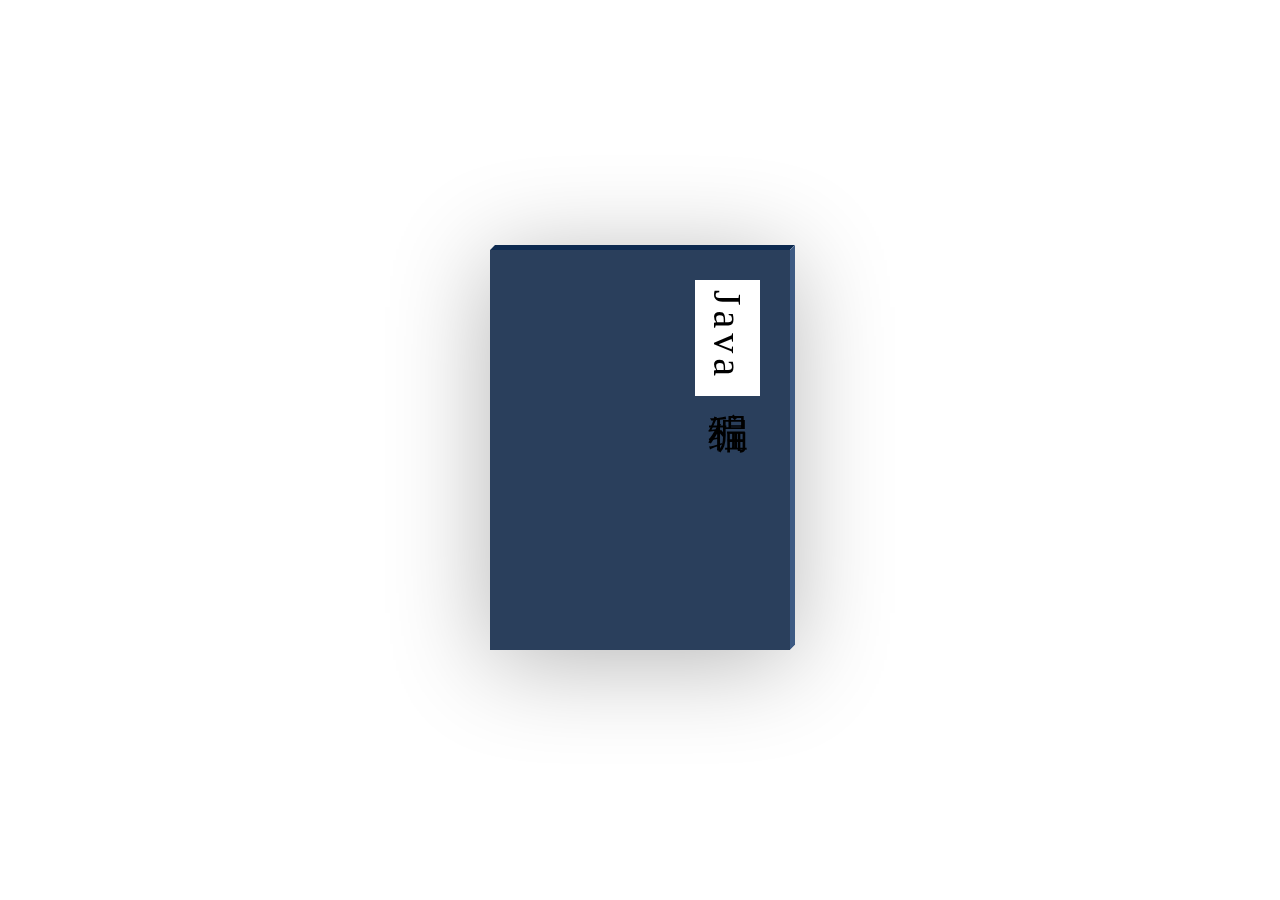
<file: index.html>
<!DOCTYPE html>
<html lang="en">
<head>
    <meta charset="UTF-8">
    <meta http-equiv="X-UA-Compatible" content="IE=edge">
    <meta name="viewport" content="width=device-width, initial-scale=1.0,maximum-scale=1,user-scalable=no">
    <title>翻书动画</title>
    <link rel="stylesheet" href="./book.css"></link>
</head>
<body>
    <div class="book">
        <div class="cover">
            <span>Java编程</span>
        </div>
        <div class="content">
            <p>放弃</p>
        </div>
    </div>
</body>
</html>
</file>
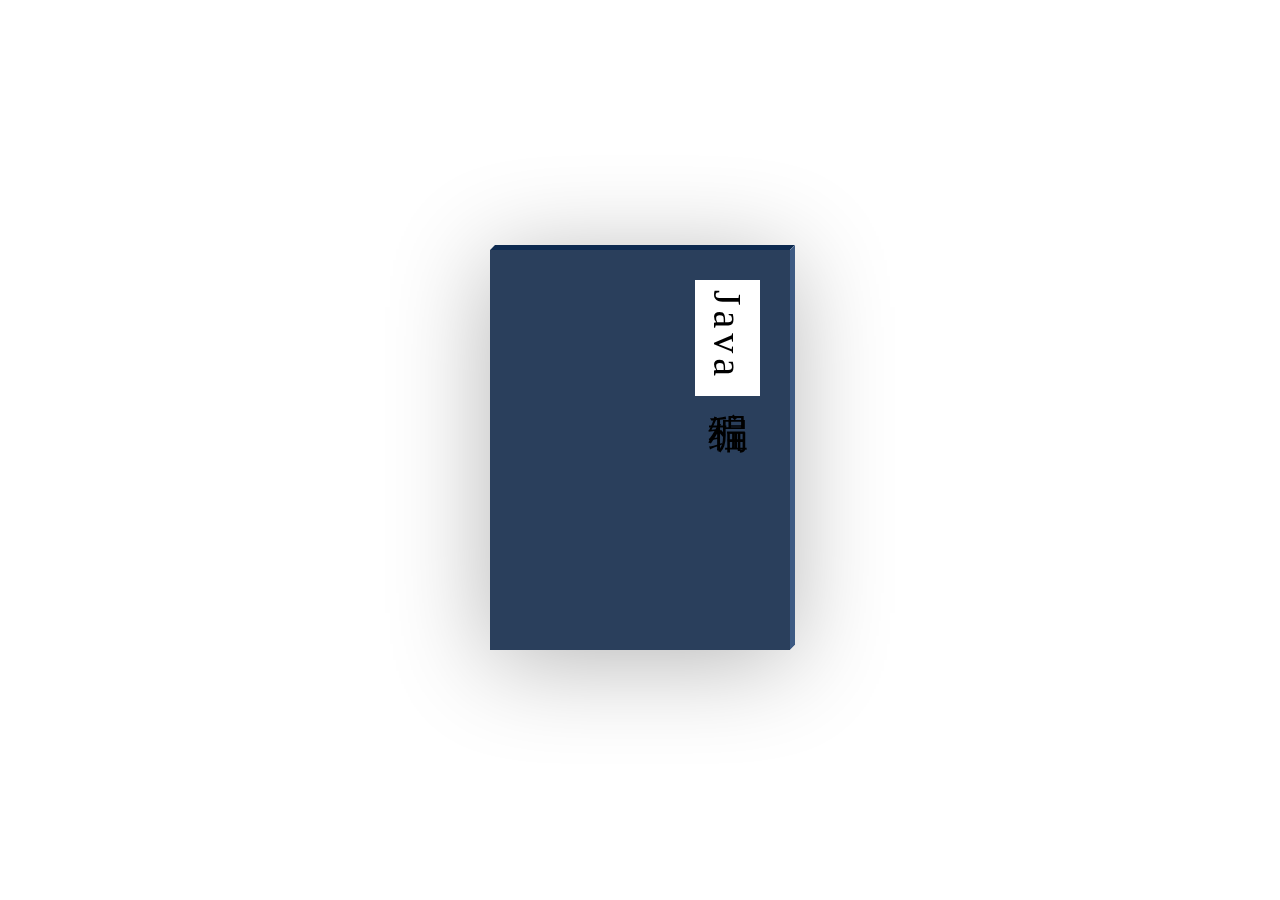
<file: book.html>
<!DOCTYPE html>
<html lang="en">
<head>
    <meta charset="UTF-8">
    <meta http-equiv="X-UA-Compatible" content="IE=edge">
    <meta name="viewport" content="width=device-width, initial-scale=1.0,maximum-scale=1,user-scalable=no">
    <title>翻书动画</title>
    <link rel="stylesheet" href="./book.css"></link>
</head>
<body>
    <div class="book">
        <div class="cover">
            <span>Java编程</span>
        </div>
        <div class="content">
            <p>放弃</p>
        </div>
    </div>
</body>
</html>
</file>
<file: book.css>
* {
    margin: 0;
    padding: 0;
}

body {
    height: 100vh;
    display: flex;
    justify-content: center;
    align-items: center;
    background: #ffffff;
}

.book {
    width: 300px;
    height: 400px;
    background-color: #fff;
    transform-style: preserve-3d;
    perspective: 2000px;
    box-shadow: inset 300px 0 30px 
        rgba(0, 0, 0, 0.2),
        0 10px 100px rgba(0, 0, 0, 0.3);
    transition: 1s;
}

.book:hover {
    transform: rotate(-10deg);
    box-shadow: inset 20px 0 30px 
        rgba(0, 0, 0, 0.2),
        0 10px 100px rgba(0, 0, 0, 0.3);
}

.book::before {
    content: "";
    position: absolute;
    left: 0;
    top: -5px;
    width: 100%;
    height: 5px;
    background-color: #0d2a50;
    transform-origin: bottom;
    transform: skewX(-45deg);
}

.book::after {
    content: "";
    position: absolute;
    top: 0;
    right: -5px;
    width: 5px;
    height: 100%;
    background-color: #3d5a83;
    transform-origin: left;
    transform: skewY(-45deg);
}
.book .cover {
    width: 100%;
    height: 100%;
    background-color: #2a3f5c;
    display: flex;
    justify-content: center;
    align-items: center;
    position: relative;
    transform-origin: left;
    transition: 1s;
}
.book .cover span {
    position: absolute;
    right: 30px;
    top: 30px;
    background-color: #fff;
    font-size: 40px;
    font-family: "隶书";
    writing-mode: vertical-lr;
    padding: 10px 5px 5px 5px;
    letter-spacing: 5px;
}

.book:hover .cover {
    transform: rotateY(-135deg);
}

.book .content {
    width: 100%;
    height: 100%;
    position: absolute;
    left: 0;
    top: 0;
    z-index: -1;
    font-size: 40px;
    font-family: "隶书";
    line-height: 50px;
    letter-spacing: 5px;
    display: flex;
    flex-direction: column;
    justify-content: center;
    align-items: center;
}
</file>
